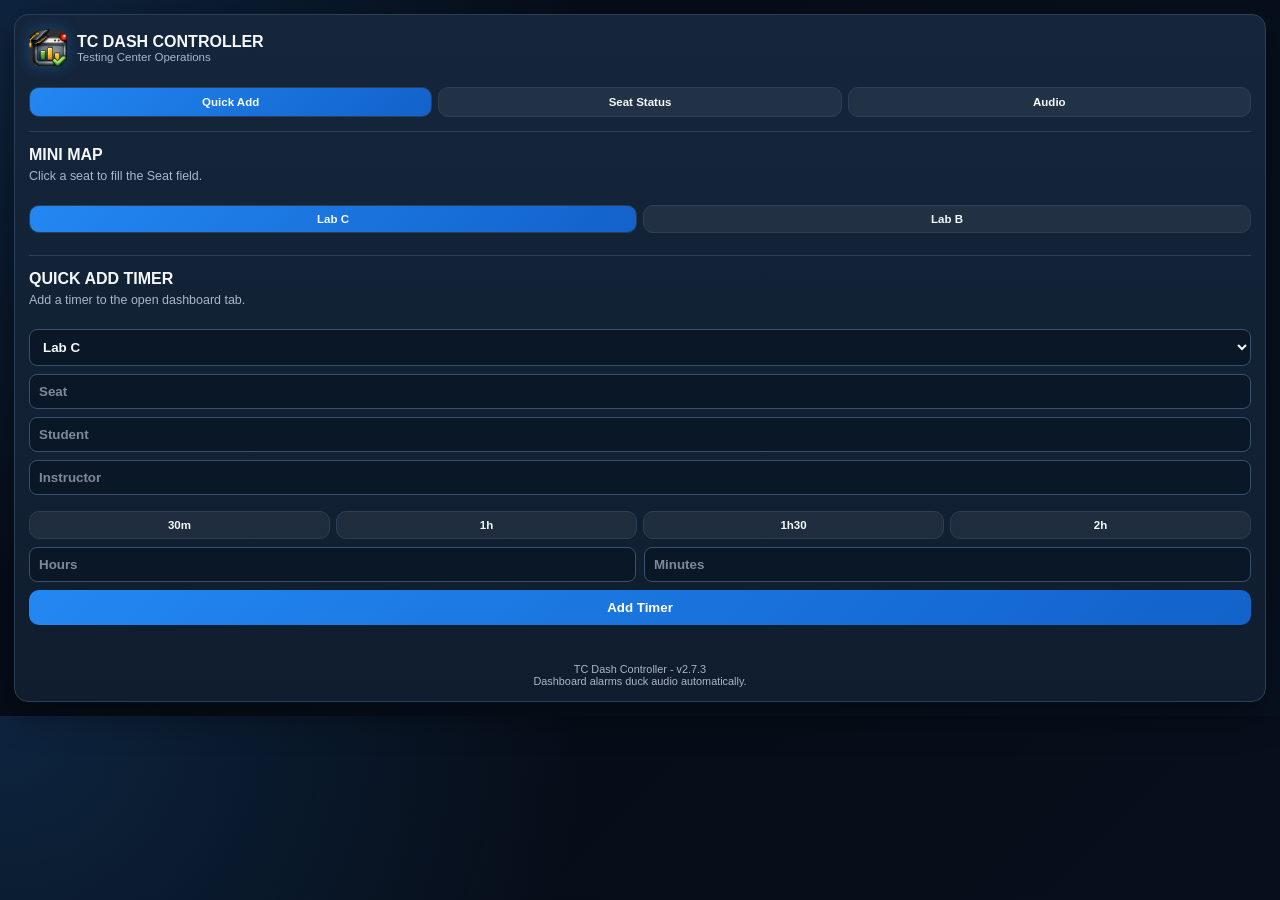
<file: testing-center-ducker/popup.html>
<!DOCTYPE html>
<html>
<head>
  <style>
    :root {
      --bg: #07111f;
      --panel: #0d1b2b;
      --border: #2b4058;
      --text: #f4f7fb;
      --muted: #a9b7c8;
      --blue: #1f7ae0;
      --orange: #f5a623;
    }

    body {
      min-width: 460px;
      margin: 0;
      padding: 14px;
      font-family: Arial, Helvetica, sans-serif;
      background:
        radial-gradient(circle at top left, rgba(38, 112, 190, 0.25), transparent 40%),
        linear-gradient(135deg, #050b14, var(--bg));
      color: var(--text);
    }

    .popup-card {
      background: linear-gradient(180deg, #15263b, #0f1d2e);
      border: 1px solid var(--border);
      border-radius: 14px;
      padding: 14px;
      box-shadow: 0 14px 34px rgba(0, 0, 0, 0.35);
    }

    h1 {
      font-size: 1rem;
      margin: 0;
      font-weight: 900;
      text-transform: uppercase;
    }

    p {
      margin: 4px 0 12px;
      color: var(--muted);
      font-size: 0.78rem;
      line-height: 1.35;
    }

    button {
      width: 100%;
      margin-top: 8px;
      padding: 10px;
      border: 0;
      border-radius: 10px;
      font-weight: 900;
      cursor: pointer;
      transition: transform 0.15s ease, opacity 0.15s ease;
    }

    button:hover {
      opacity: 0.92;
    }

    button:active {
      transform: scale(0.98);
    }

    .duck {
      background: linear-gradient(135deg, #f5a623, #d97706);
      color: #111827;
    }

    .restore {
      background: linear-gradient(135deg, #2387f2, #1262ca);
      color: white;
    }

    .footer-note {
      margin-top: 10px;
      font-size: 0.68rem;
      color: var(--muted);
      text-align: center;
    }

    hr {
  border: 0;
  border-top: 1px solid var(--border);
  margin: 14px 0;
}

input,
select {
  width: 100%;
  margin-top: 8px;
  padding: 9px;
  border-radius: 8px;
  border: 1px solid #38506b;
  background: #0a1726;
  color: var(--text);
  font-weight: 700;
  box-sizing: border-box;
}

input::placeholder {
  color: #7f8a99;
}

.time-row {
  display: grid;
  grid-template-columns: 1fr 1fr;
  gap: 8px;
}

.add-timer {
  background: linear-gradient(135deg, #2387f2, #1262ca);
  color: white;
}

.quick-status {
  min-height: 18px;
  margin-top: 10px;
  font-size: 0.72rem;
  font-weight: 800;
  text-align: center;
  color: var(--muted);
}

.quick-status.success {
  color: #86efac;
}

.quick-status.error {
  color: #fecaca;
}

.preset-row {
  display: grid;
  grid-template-columns: repeat(4, 1fr);
  gap: 6px;
  margin-top: 8px;
}

.preset-btn {
  padding: 7px 4px;
  font-size: 0.72rem;
  background: rgba(255,255,255,0.06);
  border: 1px solid var(--border);
  color: var(--text);
}

.mini-map-tabs {
  display: grid;
  grid-template-columns: 1fr 1fr;
  gap: 6px;
  margin-top: 8px;
}

.mini-map-tab {
  background: rgba(255,255,255,0.06);
  border: 1px solid var(--border);
  color: var(--text);
  padding: 7px;
  font-size: 0.72rem;
}

.mini-map-tab.active {
  background: linear-gradient(135deg, #2387f2, #1262ca);
}

.mini-map {
  display: grid;
  gap: 4px;
  margin-top: 8px;
}

.mini-map.lab-c {
  grid-template-columns: repeat(9, 1fr);
}

.mini-map.lab-b {
  grid-template-columns: repeat(10, 1fr);
}

.mini-seat {
  min-height: 22px;
  border-radius: 5px;
  border: 1px solid rgba(255,255,255,0.14);
  background: #7f8a99;
  color: #111827;
  font-size: 0.58rem;
  font-weight: 900;
  cursor: pointer;
}

.mini-seat.empty {
  background: #94a3b8;
}

.mini-seat.timer {
  background: #43c84f;
}

.mini-seat.warning {
  background: #f5a623;
}

.mini-seat.danger {
  background: #ff4b45;
}

.mini-seat.occupied {
  background: #2563eb;
  color: white;
}

.mini-seat.reserved {
  background: #7c3aed;
  color: white;
}

.mini-seat.blank {
  visibility: hidden;
  pointer-events: none;
}

.mini-seat:disabled {
  cursor: not-allowed;
  opacity: 0.72;
}

.micro-actions {
  display: grid;
  grid-template-columns: 1fr 1fr;
  gap: 6px;
  margin-top: 10px;
}

.micro-btn {
  padding: 6px;
  font-size: 0.68rem;
  border-radius: 7px;
}

.popup-tabs {
  display: grid;
  grid-template-columns: repeat(3, 1fr);
  gap: 6px;
  margin: 12px 0;
}

.popup-tab {
  background: rgba(255,255,255,0.06);
  border: 1px solid var(--border);
  color: var(--text);
  padding: 8px;
  font-size: 0.72rem;
}

.popup-tab.active {
  background: linear-gradient(135deg, #2387f2, #1262ca);
}

.popup-section {
  display: none;
}

.popup-section.active-section {
  display: block;
}

.popup-header {
  display: flex;
  align-items: center;
  gap: 10px;
  margin-bottom: 10px;
}

.popup-logo {
  width: 38px;
  height: 38px;
  border-radius: 10px;
  background:
    url("favicon.png") center/cover no-repeat,
    linear-gradient(135deg, #303030, #303030);
  box-shadow: 0 0 14px rgba(35,135,242,0.35);
}

.popup-title {
  font-size: 1rem;
  font-weight: 900;
  text-transform: uppercase;
}

.popup-subtitle {
  font-size: 0.72rem;
  color: var(--muted);
}
  </style>
</head>

<body>
  <div class="popup-card">
    <div class="popup-header">
  <div class="popup-logo"></div>

  <div class="popup-header-text">
    <div class="popup-title">TC Dash Controller</div>
    <div class="popup-subtitle">Testing Center Operations</div>
  </div>
</div>
<div class="popup-tabs">
  <button class="popup-tab active" data-tab="quickAddTab">Quick Add</button>
  <button class="popup-tab" data-tab="seatStatusTab">Seat Status</button>
  <button class="popup-tab" data-tab="audioTab">Audio</button>
</div>
<div id="seatStatusTab" class="popup-section">
  
    <h1>Quick Seat Status</h1>
<p>Mark a seat as Reserved or Occupied.</p>

<select id="statusLab">
  <option value="C">Lab C</option>
  <option value="B">Lab B</option>
</select>

<input id="statusSeat" type="text" placeholder="Seat" maxlength="3">

<select id="statusType">
  <option value="CNA">CNA</option>
  <option value="GED">GED</option>
  <option value="TEAS">TEAS</option>
  <option value="CLEP">CLEP</option>
  <option value="Placement">Placement</option>
  <option value="HonorLock">HonorLock</option>
  <option value="Blackboard">Blackboard</option>
  <option value="Other">Other</option>
</select>

<div class="micro-actions">
  <button class="restore micro-btn" id="quickOccupiedBtn">Occupied</button>
  <button class="duck micro-btn" id="quickReservedBtn">Reserved</button>
</div>
</div>
<div id="quickAddTab" class="popup-section active-section">
<hr>

<h1>Mini Map</h1>
<p>Click a seat to fill the Seat field.</p>

<div class="mini-map-tabs">
  <button class="mini-map-tab active" data-lab="C">Lab C</button>
  <button class="mini-map-tab" data-lab="B">Lab B</button>
</div>

<div id="miniMap" class="mini-map"></div>

<hr>

<h1>Quick Add Timer</h1>

<p>Add a timer to the open dashboard tab.</p>

<select id="quickLab">
  <option value="C">Lab C</option>
  <option value="B">Lab B</option>
</select>

<input id="quickSeat" type="text" placeholder="Seat" maxlength="3">
<input id="quickStudent" type="text" placeholder="Student" maxlength="10">
<input id="quickTest" type="text" placeholder="Instructor" list="quickInstructorLastNames" maxlength="64" autocomplete="off" required>
<datalist id="quickInstructorLastNames"></datalist>

<div class="preset-row">
  <button class="preset-btn" data-hours="0" data-minutes="30">30m</button>
  <button class="preset-btn" data-hours="1" data-minutes="0">1h</button>
  <button class="preset-btn" data-hours="1" data-minutes="30">1h30</button>
  <button class="preset-btn" data-hours="2" data-minutes="0">2h</button>
</div>

<div class="time-row">
  <input id="quickHours" type="number" min="0" placeholder="Hours">
  <input id="quickMinutes" type="number" min="0" max="59" placeholder="Minutes">
</div>

<button class="add-timer" id="quickAddBtn">Add Timer</button></div>

<div id="audioTab" class="popup-section">
<div class="micro-actions">
  <button class="duck micro-btn" id="duckBtn">Duck</button>
  <button class="restore micro-btn" id="restoreBtn">Restore</button>
</div>
</div>
<div id="quickStatus" class="quick-status"></div>
<div class="footer-note">
    TC Dash Controller - v2.7.3<br>
    Dashboard alarms duck audio automatically.
</div>
  </div>

  <script src="popup.js"></script>
</body>
</html>
</file>
